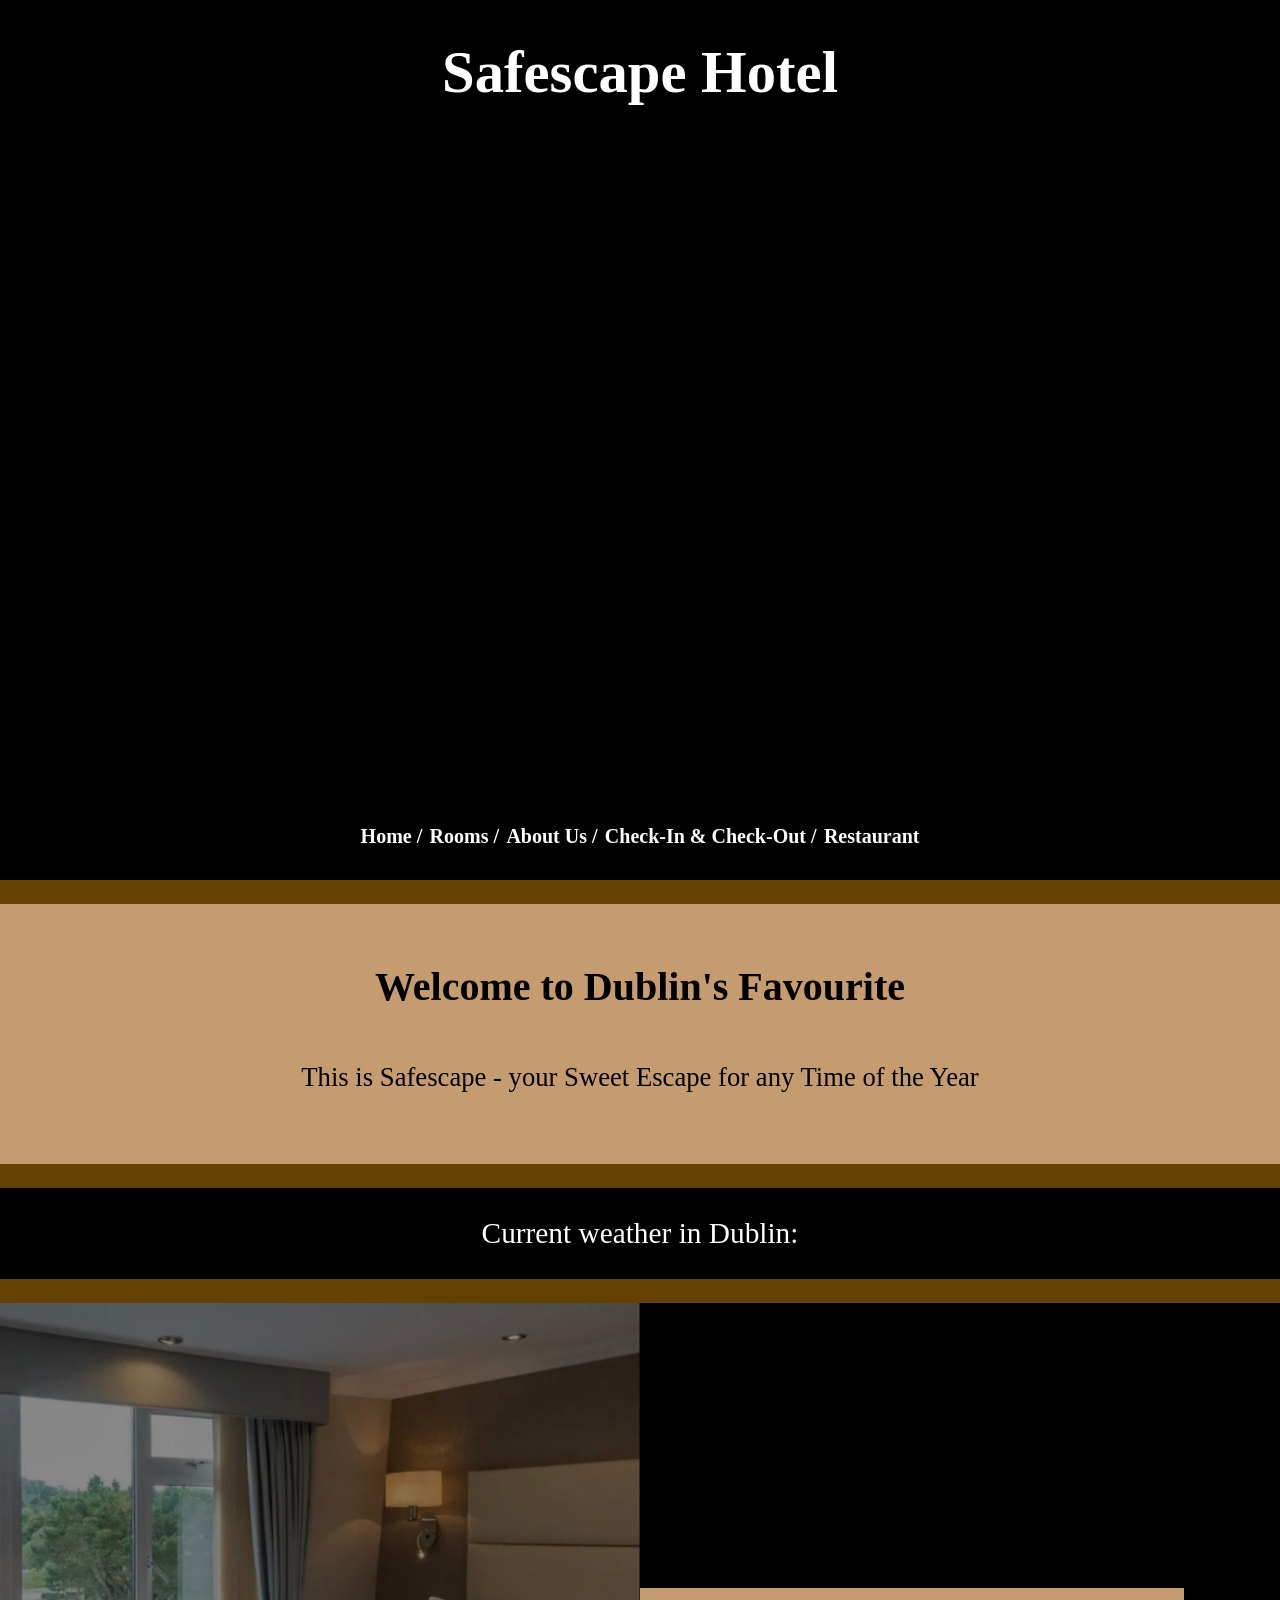
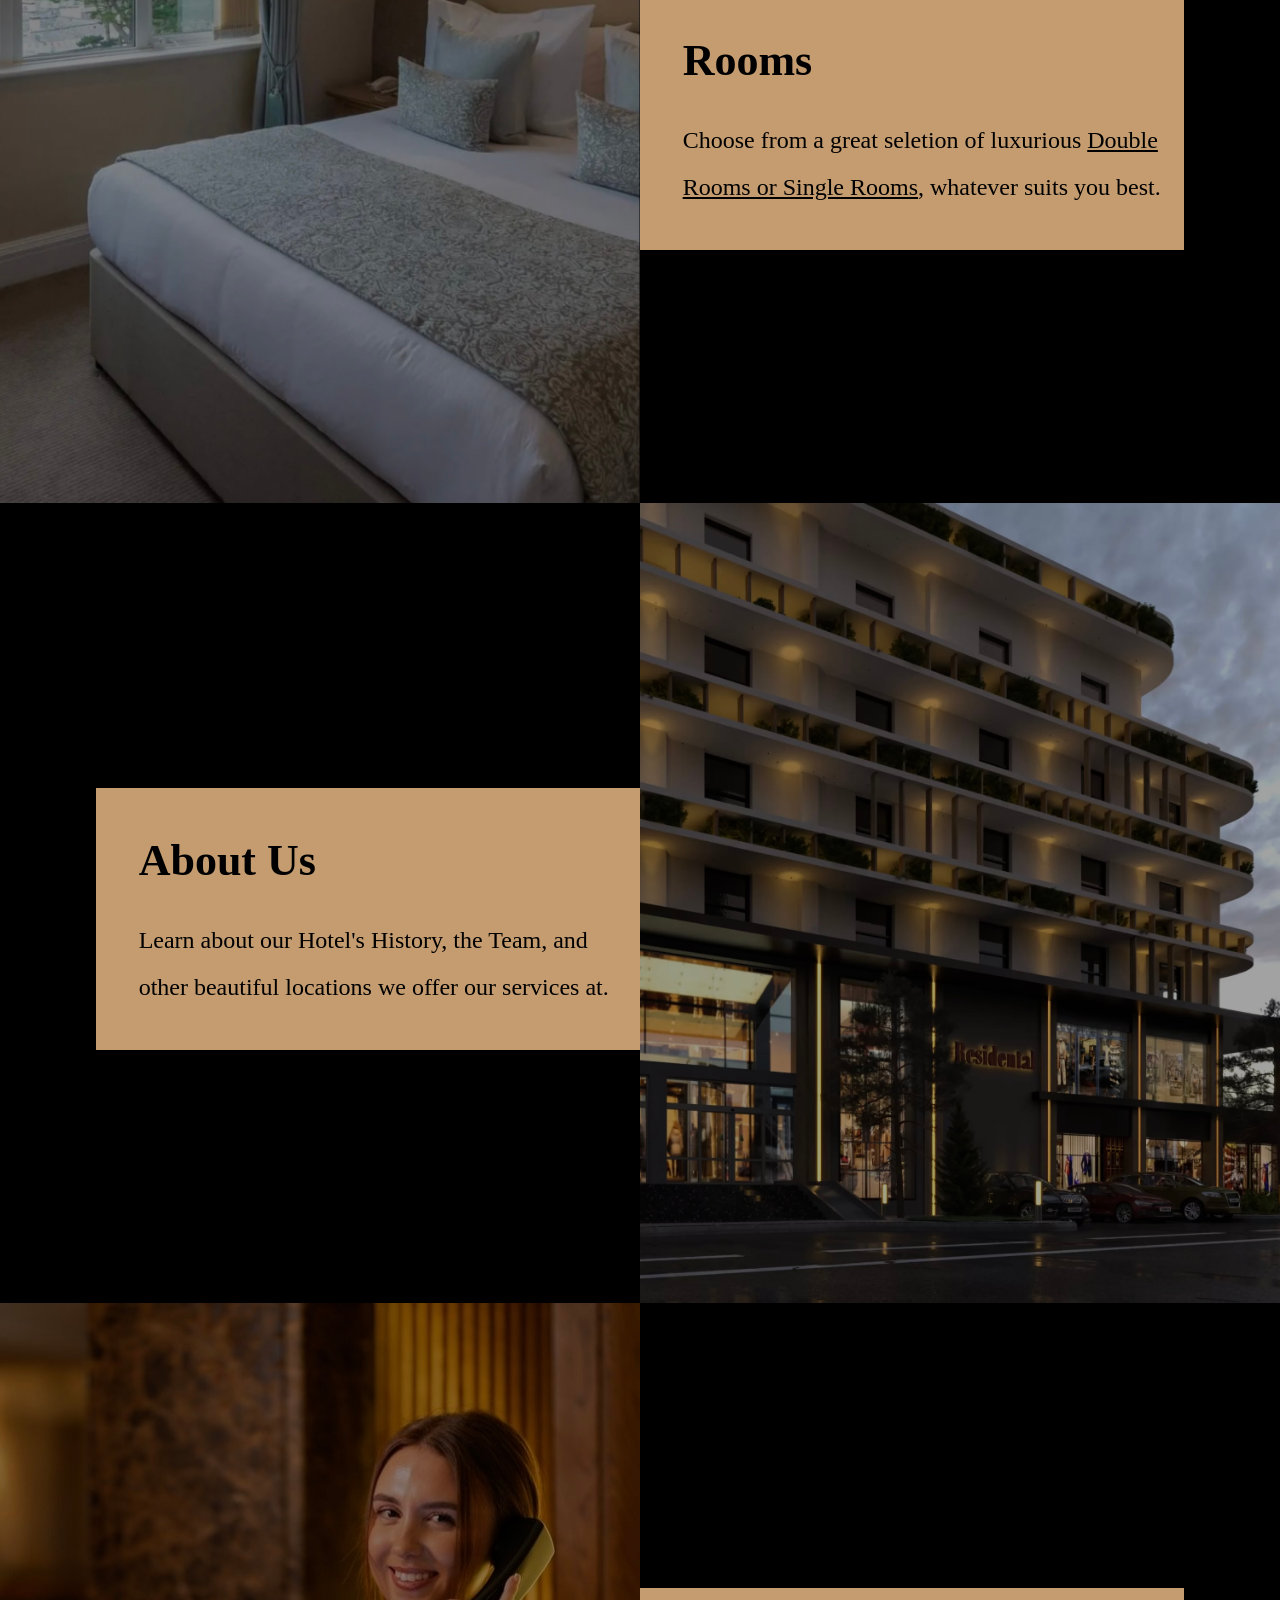
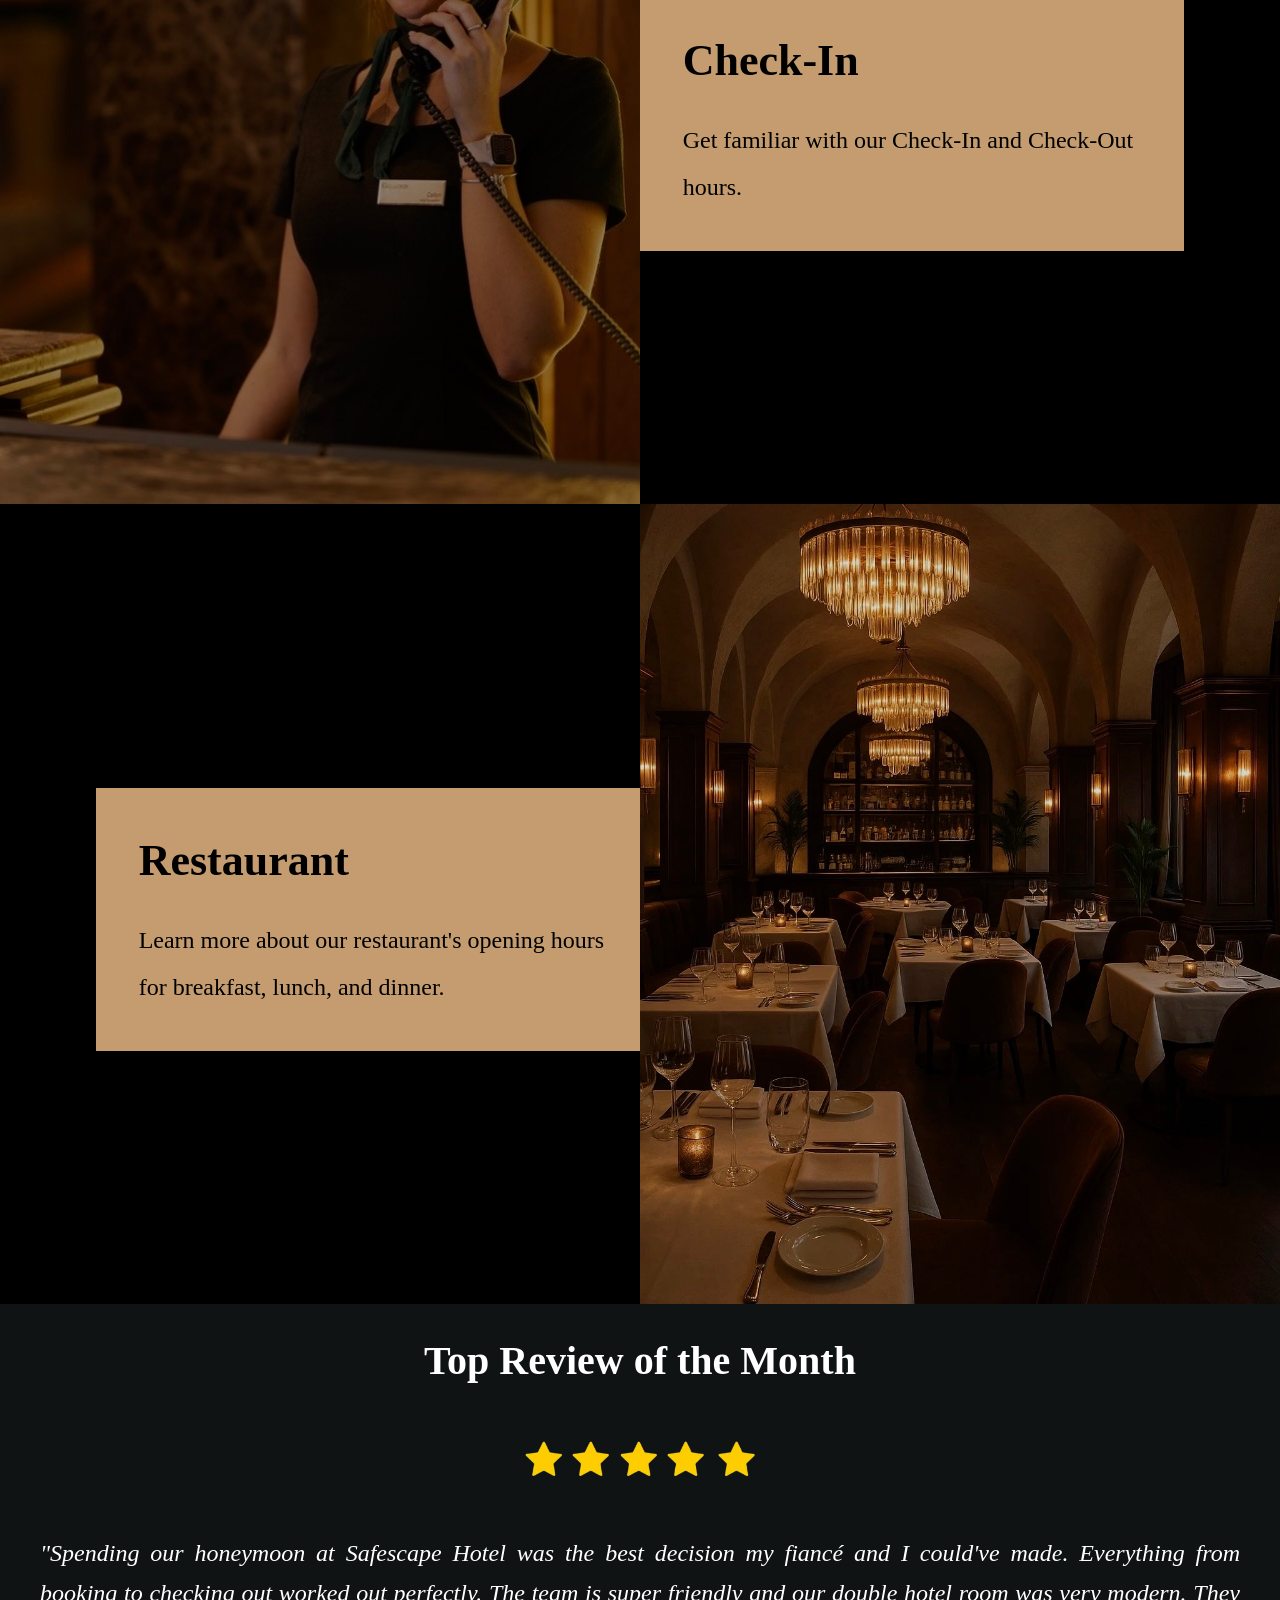
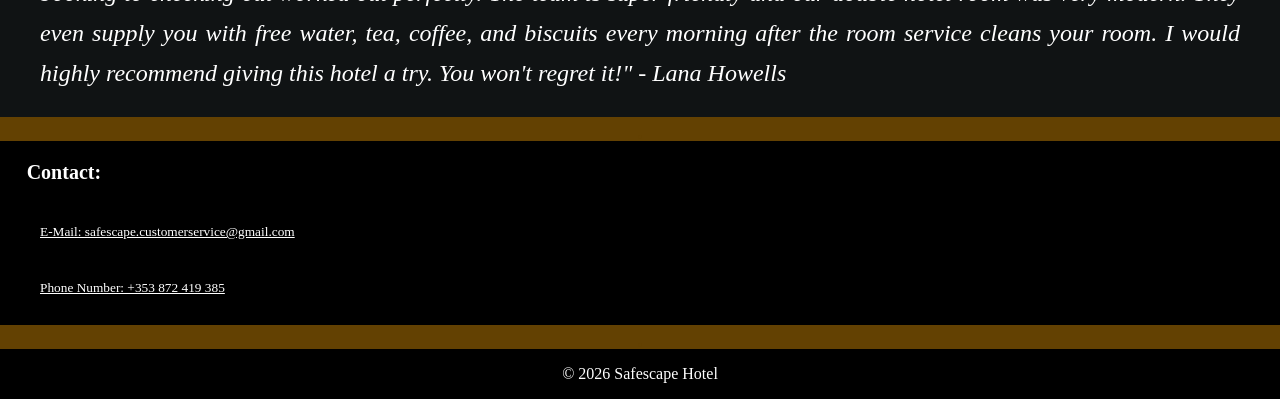
<file: index.html>
<!DOCTYPE html>
<html lang="en">
<head>
	
	<meta charset="UTF-8">
	<title>Safescape Hotel</title>
	<meta name="description" content="Modern Hotel in Dublin City Centre offering single and double rooms with panoramic view, located next to Saint Stephen's Green Park and its Shopping Centre">
	<meta name="keywords" content="Hotel, Dublin City Centre, single, double, panoramic view, Saint Stephen's Green Park, Shopping Centre">
	<meta name="author" content="Safescape Team">
	<link rel="canonical" href="https://jussov.github.io/safescape-hotel/index.html">
	<link rel="stylesheet" href="CSS/SafescapeHotel.css">
	
</head>

<body>
	
	<header>
		<h1>Safescape Hotel</h1>
	</header>
	
	<main>
		<video autoplay muted loop playsinline style="width: 100%;height: auto">
			<source src="Videos/lobby.mp4" type="video/mp4">
				Lobby
		</video>
		
	<nav>
		<a href="index.html">Home /</a>
		<a href="rooms.html">Rooms /</a>
		<a href="aboutUs.html">About Us /</a>
		<a href="checkIn.html">Check-In & Check-Out /</a>
		<a href="restaurant.html">Restaurant</a>
	</nav>
	
	</main>
	
	<section class="gap">
		<p>.</p>
	</section>
	
	<section class="welcome-text">
		<h2>Welcome to Dublin's Favourite</h2>
		<p>This is Safescape - your Sweet Escape for any Time of the Year</p>
	</section>
	
	<section class="gap">
		<p>.</p>
	</section>

	<p id="weather-container">Current weather in Dublin:</p>
	
	<section class="gap">
		<p>.</p>
	</section>
	
	<section class="rooms">
		<div class="image-container">
			<img src="Images/homescreenRooms.jpeg" alt="Rooms">
		</div>
	
		<div class="text-box-container">
			<div class="text-container">
				<h2><a href="rooms.html">Rooms</a></h2>
				<p> Choose from a great seletion of luxurious <a href="rooms.html">Double Rooms or Single Rooms</a>, whatever suits you best.</p>
			</div>
		</div>
	</section>
	
	<section class="about-us">
		<div class="image-container2">
			<img src="Images/hotelExterior.jpeg" alt="Hotel Exterior">
		</div>
		
		<div class="text-box-container2">
			<div class="text-container2">
				<h2><a href="aboutUs.html">About Us</a></h2>
				<p>Learn about our Hotel's History, the Team, and other beautiful locations we offer our services at.</p>
			</div>
		</div>
	</section>
	
	<section class="check-in">
		<div class="image-container3">
			<img src="Images/customerService.jpeg" alt="Customer Service">
		</div>
		
		<div class="text-box-container3">
			<div class="text-container3">
				<h2><a href="checkIn.html">Check-In</a></h2>
				<p>Get familiar with our Check-In and Check-Out hours.</p> 
			</div>
		</div>
	</section>
	
	<section class="restaurant">
		<div class="text-box-container4">
			<div class="text-container4">
				<h2><a href="restaurant.html">Restaurant</a></h2>
				<p>Learn more about our restaurant's opening hours for breakfast, lunch, and dinner.</p>
			</div>
		</div>
		
		<div class="image-container4">
			<img src="Images/restaurant.jpeg" alt="Restaurant">
		</div>
	</section>
	
	<section class="review">
		<div class="text-box-container5">
			<h2>Top Review of the Month</h2>
			<img src="Images/stars.png" alt="5/5 Review Stars">
			<blockquote>
				"Spending our honeymoon at Safescape Hotel was the best decision my fiancé and I could've made. Everything from booking to checking out worked out perfectly. The team is super friendly and our double hotel room was very modern. They even supply you with free water, tea, coffee, and biscuits every morning after the room service cleans your room. I would highly recommend giving this hotel a try. You won't regret it!" - Lana Howells
			</blockquote>
		</div>
	</section>
	
	<section class="gap">
		<p>.</p>
	</section>
	
	<section class="contact">
		<div class="text-box-container6">
			<h3>Contact:</h3>
				<ul class="contact-list">
					<li><a href="mailto:safescape.customerservice@gmail.com">E-Mail: safescape.customerservice@gmail.com</a></li>
					<li><a href="tel:+353872419385">Phone Number: +353 872 419 385</a></li>
				</ul>
		</div>
	</section>	
	
	<section class="gap">
		<p>.</p>
	</section>
			
	<footer>
		<p>&copy; 2026 Safescape Hotel</p>
	</footer>
	
	<script src="JavaScript/script.js">
	</script>

</body>
</html>
</file>
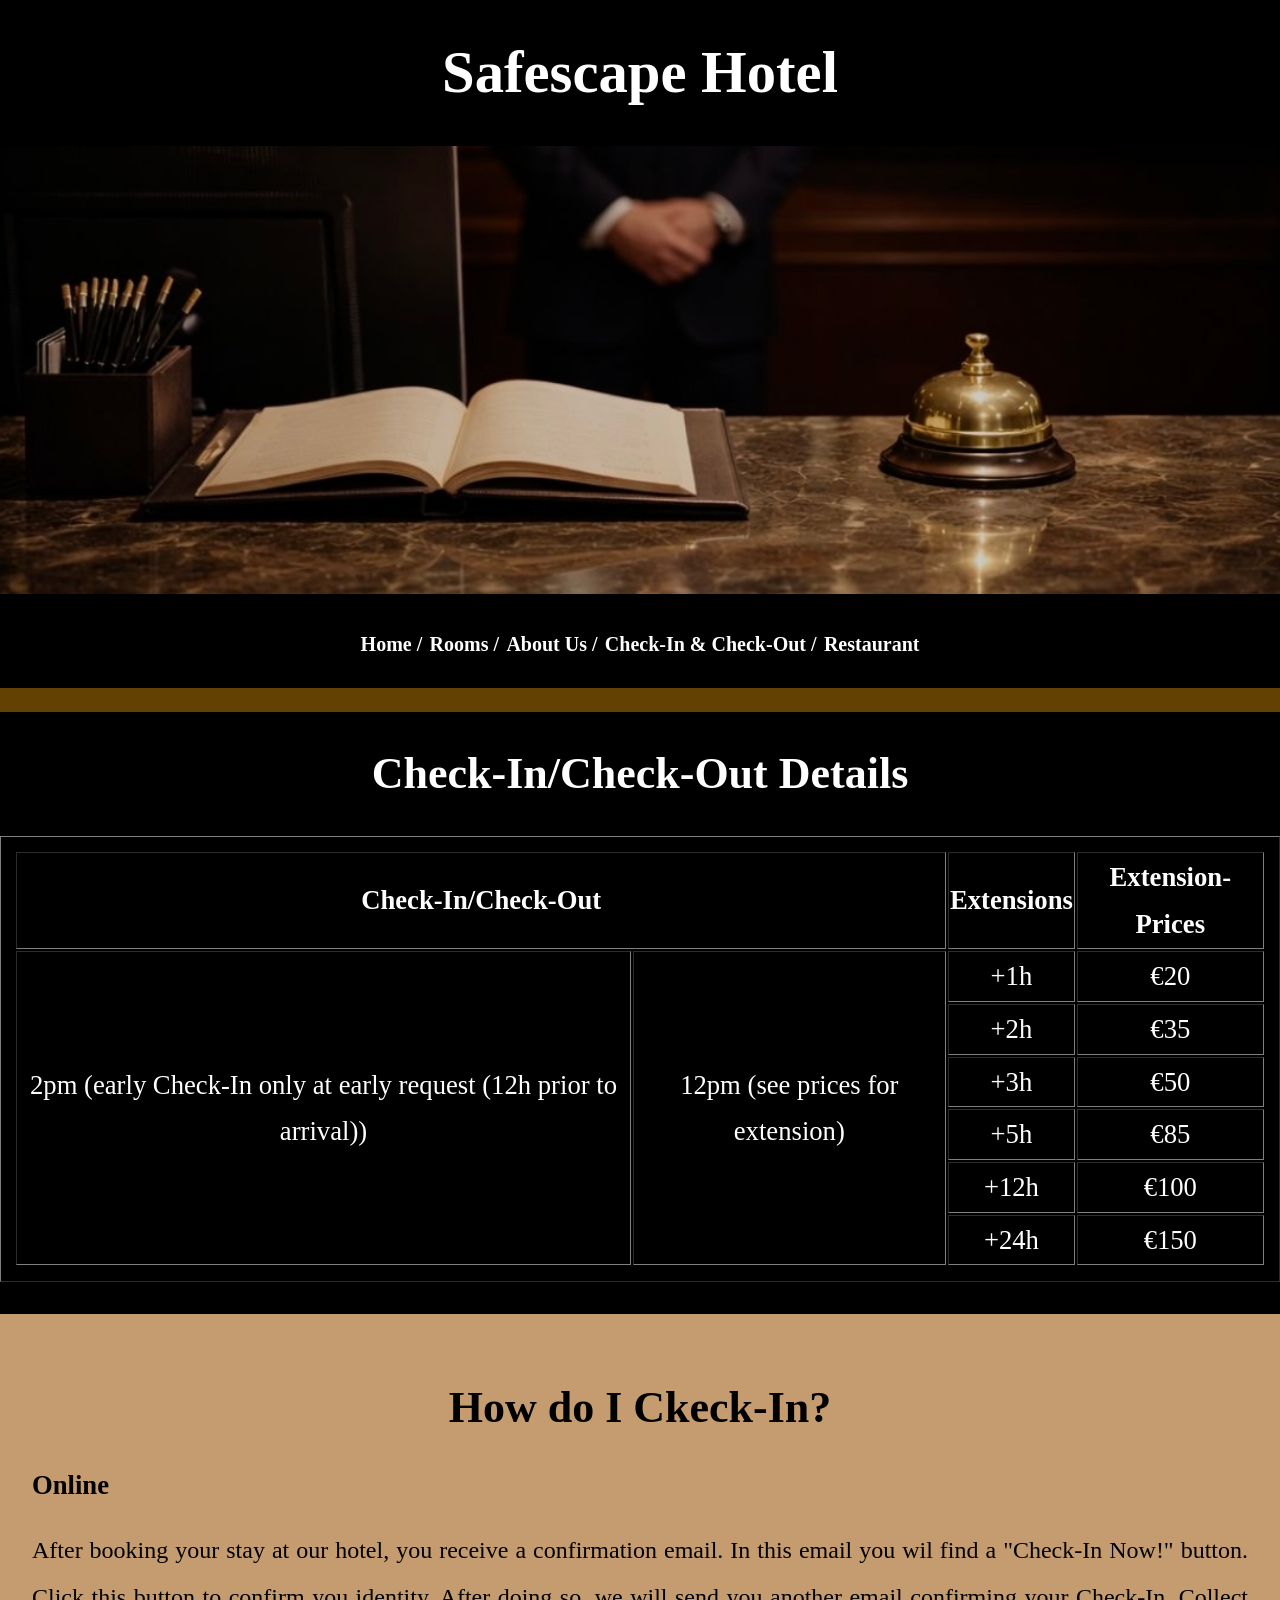
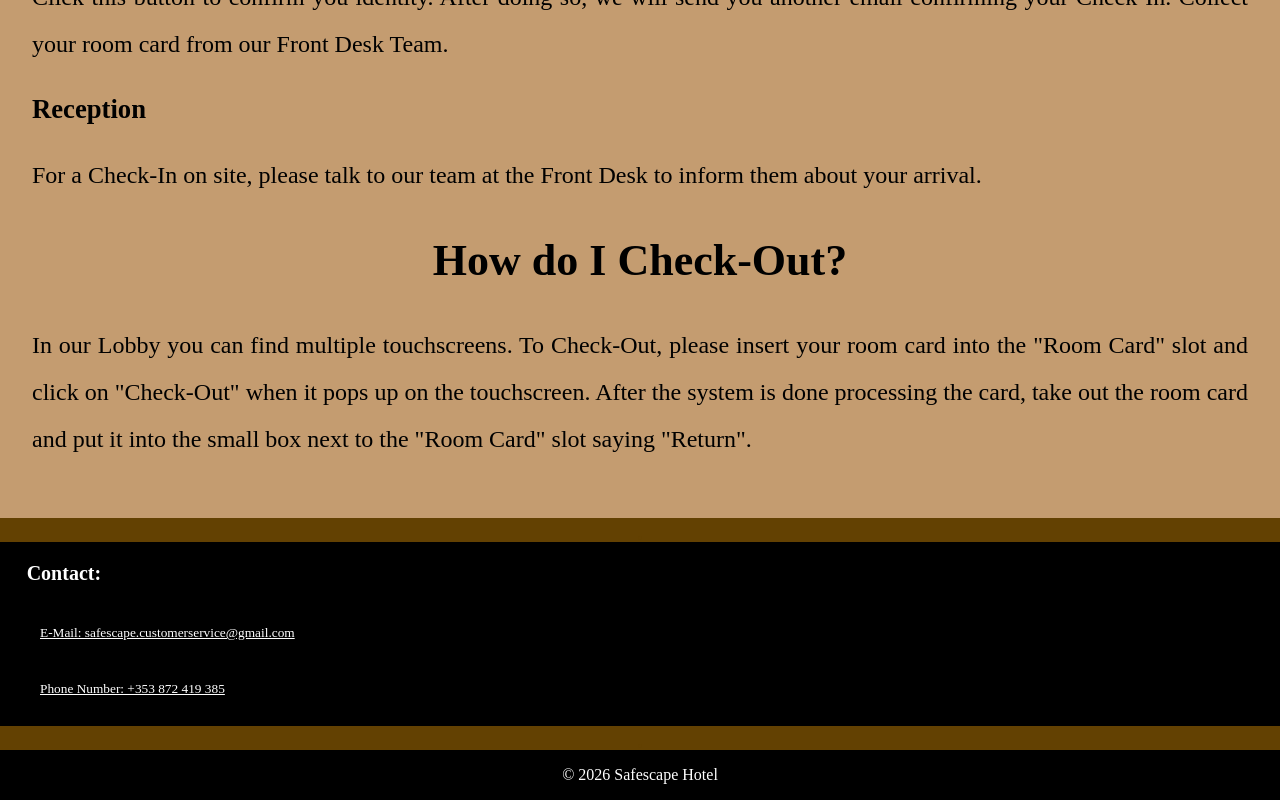
<file: checkIn.html>
<!DOCTYPE html>
<html lang="en">
<head>
	
	<meta charset="UTF-8">
	<title>Safescape Hotel</title>
	<meta name="description" content="Learn about Safescape's Check-In and Check-Out hours. Save time by checking in online beforehand or visit our reception upon arrival. Find all extension options here as well. ">
	<meta name="keywords" content="Check-In, Check-Out, hours, online, reception, arrival, details">
	<meta name="author" content="Safescape Team">
	<link rel="canonical" href="https://jussov.github.io/safescape-hotel/checkIn.html">
	<link rel="stylesheet" href="CSS/SafescapeHotel.css">
	
</head>

<body>
	
	<header>
		<h1>Safescape Hotel</h1>
	</header>
	
	<main>
		
		<img src="Images/reception.jpeg" alt="Reception">
		
	<nav>
		<a href="index.html">Home /</a>
		<a href="rooms.html">Rooms /</a>
		<a href="aboutUs.html">About Us /</a>
		<a href="checkIn.html">Check-In & Check-Out /</a>
		<a href="restaurant.html">Restaurant</a>
	</nav>
	
	</main>
	
	<section class="gap">
		<p>.</p>
	</section>
	
	<section class="check-in-and-check-out">
		<div class="table-container">
	
			<h2>Check-In/Check-Out Details</h2>

			<table border="1">
				<thead>
					<tr>
						<th colspan="2">Check-In/Check-Out</th>
						<th>Extensions</th>
						<th>Extension-Prices</th>
					</tr>
				</thead>
				<tbody>
					<tr>
						<td rowspan="6">2pm (early Check-In only at early request (12h prior to arrival))</td>
						<td rowspan="6">12pm (see prices for extension)</td>
						<td>+1h</td>
						<td>€20</td>
					</tr>
					<tr>
						<td>+2h</td>
						<td>€35</td>
					</tr>
					<tr>
						<td>+3h</td>
						<td>€50</td>
					</tr>
					<tr>
						<td>+5h</td>
						<td>€85</td>
					</tr>
					<tr>
						<td>+12h</td>
						<td>€100</td>
					</tr>
					<tr>
						<td>+24h</td>
						<td>€150</td>
					</tr>
				</tbody>
			</table>
			
		</div>
	</section>
	
	<section class="check-in-options">
		<div clss="text-box-container12">
			<div class="text-container6">
				<h2>How do I Ckeck-In?</h2>
					<h3>Online</h3>
					<p>After booking your stay at our hotel, you receive a confirmation email. In this email you wil find a "Check-In Now!" button. Click this button to confirm you identity. After doing so, we will send you another email confirming your Check-In. Collect your room card from our Front Desk Team.</p>
					<h3>Reception</h3>
					<p>For a Check-In on site, please talk to our team at the Front Desk to inform them about your arrival.</p>
				<h2>How do I Check-Out?</h2>
					<p>In our Lobby you can find multiple touchscreens. To Check-Out, please insert your room card into the "Room Card" slot and click on "Check-Out" when it pops up on the touchscreen. After the system is done processing the card, take out the room card and put it into the small box next to the "Room Card" slot saying "Return".</p>
			</div>
		</div>
	</section>
			
	<section class="gap">
		<p>.</p>
	</section>
	
	<section class="contact">
		<div class="text-box-container6">
			<h3>Contact:</h3>
				<ul class="contact-list">
					<li><a href="mailto:safescape.customerservice@gmail.com">E-Mail: safescape.customerservice@gmail.com</a></li>
					<li><a href="tel:+353872419385">Phone Number: +353 872 419 385</a></li>
				</ul>
		</div>
	</section>	
	
	<section class="gap">
		<p>.</p>
	</section>

	<footer>
		<p>&copy; 2026 Safescape Hotel</p>
	</footer>

	<script src="JavaScript/script.js">
	</script>

</body>
</html>
</file>
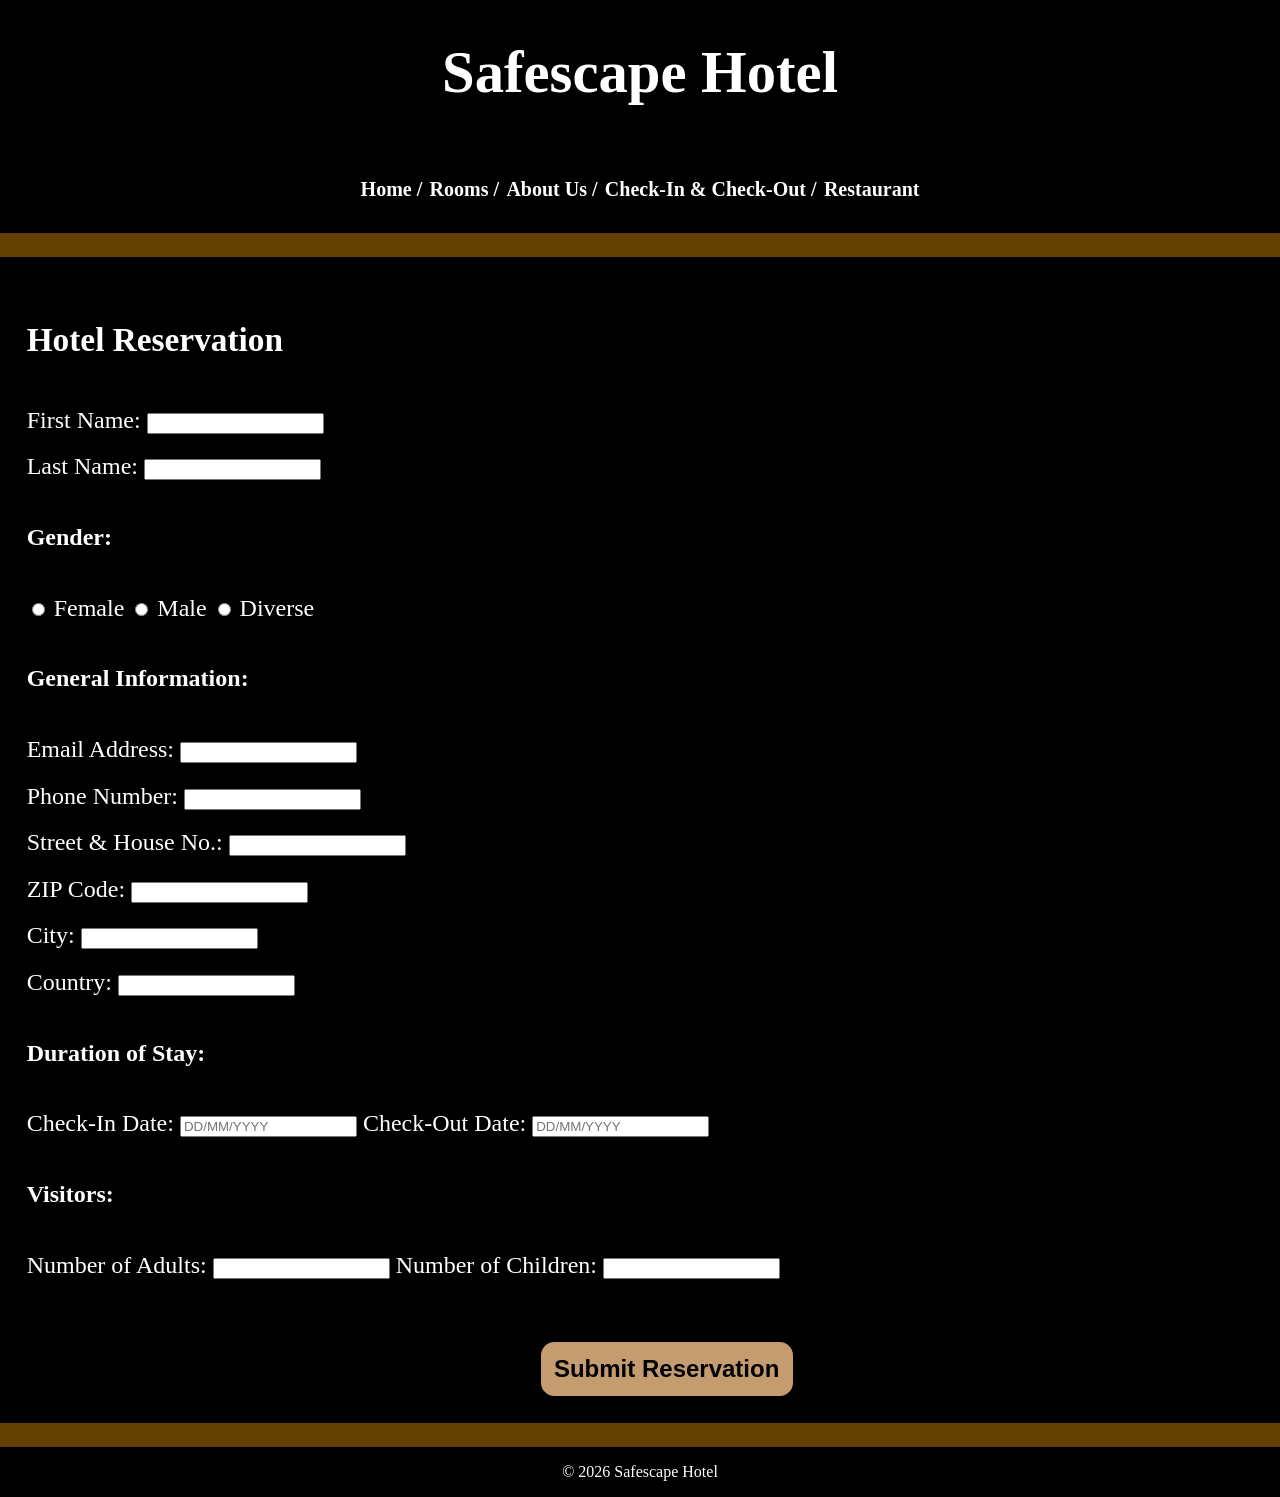
<file: form.html>
<!DOCTYPE html>
<html lang="en">
<head>
	
	<meta charset="UTF-8">
	<title>Safescape Hotel</title>
	<meta name="description" content="Discover Safescape's famous restaurant opening hours. Taste Safescape's finest and Ireland's traditional dishes prepared by our professional Chefs.">
	<meta name="keywords" content="famous, restaurant, opening hours, Ireland's traditional, professional Chefs">
	<meta name="author" content="Safescape Team">
	<link rel="canonical" href="https://jussov.github.io/safescape-hotel/form.html">
	<link rel="stylesheet" href="CSS/SafescapeHotel.css">
	
</head>

<body>
	
	<header>
		<h1>Safescape Hotel</h1>
	</header>
	
	<main>
		
		<nav>
			<a href="index.html">Home /</a>
			<a href="rooms.html">Rooms /</a>
			<a href="aboutUs.html">About Us /</a>
			<a href="checkIn.html">Check-In & Check-Out /</a>
			<a href="restaurant.html">Restaurant</a>
		</nav>
	
	</main>
	
	<section class="gap">
		<p>.</p>
	</section>
	
	<section class="booking">
		<div class="text-container9">
			
			<h3>Hotel Reservation</h3>
			<form name="hotel-form" id="booking-form">
				
				<label for="first-name">First Name:</label>
				<input type="text" id="first-name" name="firstname" required>
				<br>
				<label for="last-name">Last Name:</label>
				<input type="text" id="last-name" name="lastname" required>
				
				<p>Gender:</p>
				<input type="radio" id="female" name="gender" value="female">
				<label for="female">Female</label>
				
				<input type="radio" id="male" name="gender" value="male">
				<label for="male">Male</label>
				
				<input type="radio" id="diverse" name="gender" value="diverse">
				<label for="diverse">Diverse</label>
				
				<p>General Information:</p>
				<label for="email">Email Address:</label>
				<input type="text" id="email" name="email">
				<br>
				<label for="phone-number">Phone Number:</label>
				<input type="text" id="phone-number" name="phone-number">
				<br>
				<label for="street">Street & House No.:</label>
				<input type="text" id="street" name="street">
				<br>
				<label for="zip-code">ZIP Code:</label>
				<input type="text" id="zip-code" name="zip-code">
				<br>
				<label for="city">City:</label>
				<input type="text" id="city" name="city">
				<br>
				<label for="country">Country:</label>
				<input type="text" id="country" name="country">
				
				<p>Duration of Stay:</p>
				<label for="check-in">Check-In Date:</label>
				<input type="text" id="check-in" name="check-in" placeholder="DD/MM/YYYY">
				
				<label for="check-out">Check-Out Date:</label>
				<input type="text" id="check-out" name="check-out" placeholder="DD/MM/YYYY">
				
				<p>Visitors:</p>
				<label for="adults">Number of Adults:</label>
				<input type="text" id="adults" name="adults">
				
				<label for="children">Number of Children:</label>
				<input type="text" id="children" name="children">
			
			</form>
			
		</div>
		<div class="button-container2">
			<input type="button" value="Submit Reservation" onclick="processBooking()">
		</div>
	</section>
	
	<section class="gap">
		<p>.</p>
	</section>
			
	<footer>
		<p>&copy; 2026 Safescape Hotel</p>
	</footer>
	
	<script src="JavaScript/script.js">
	</script>

</body>
</html>
</file>
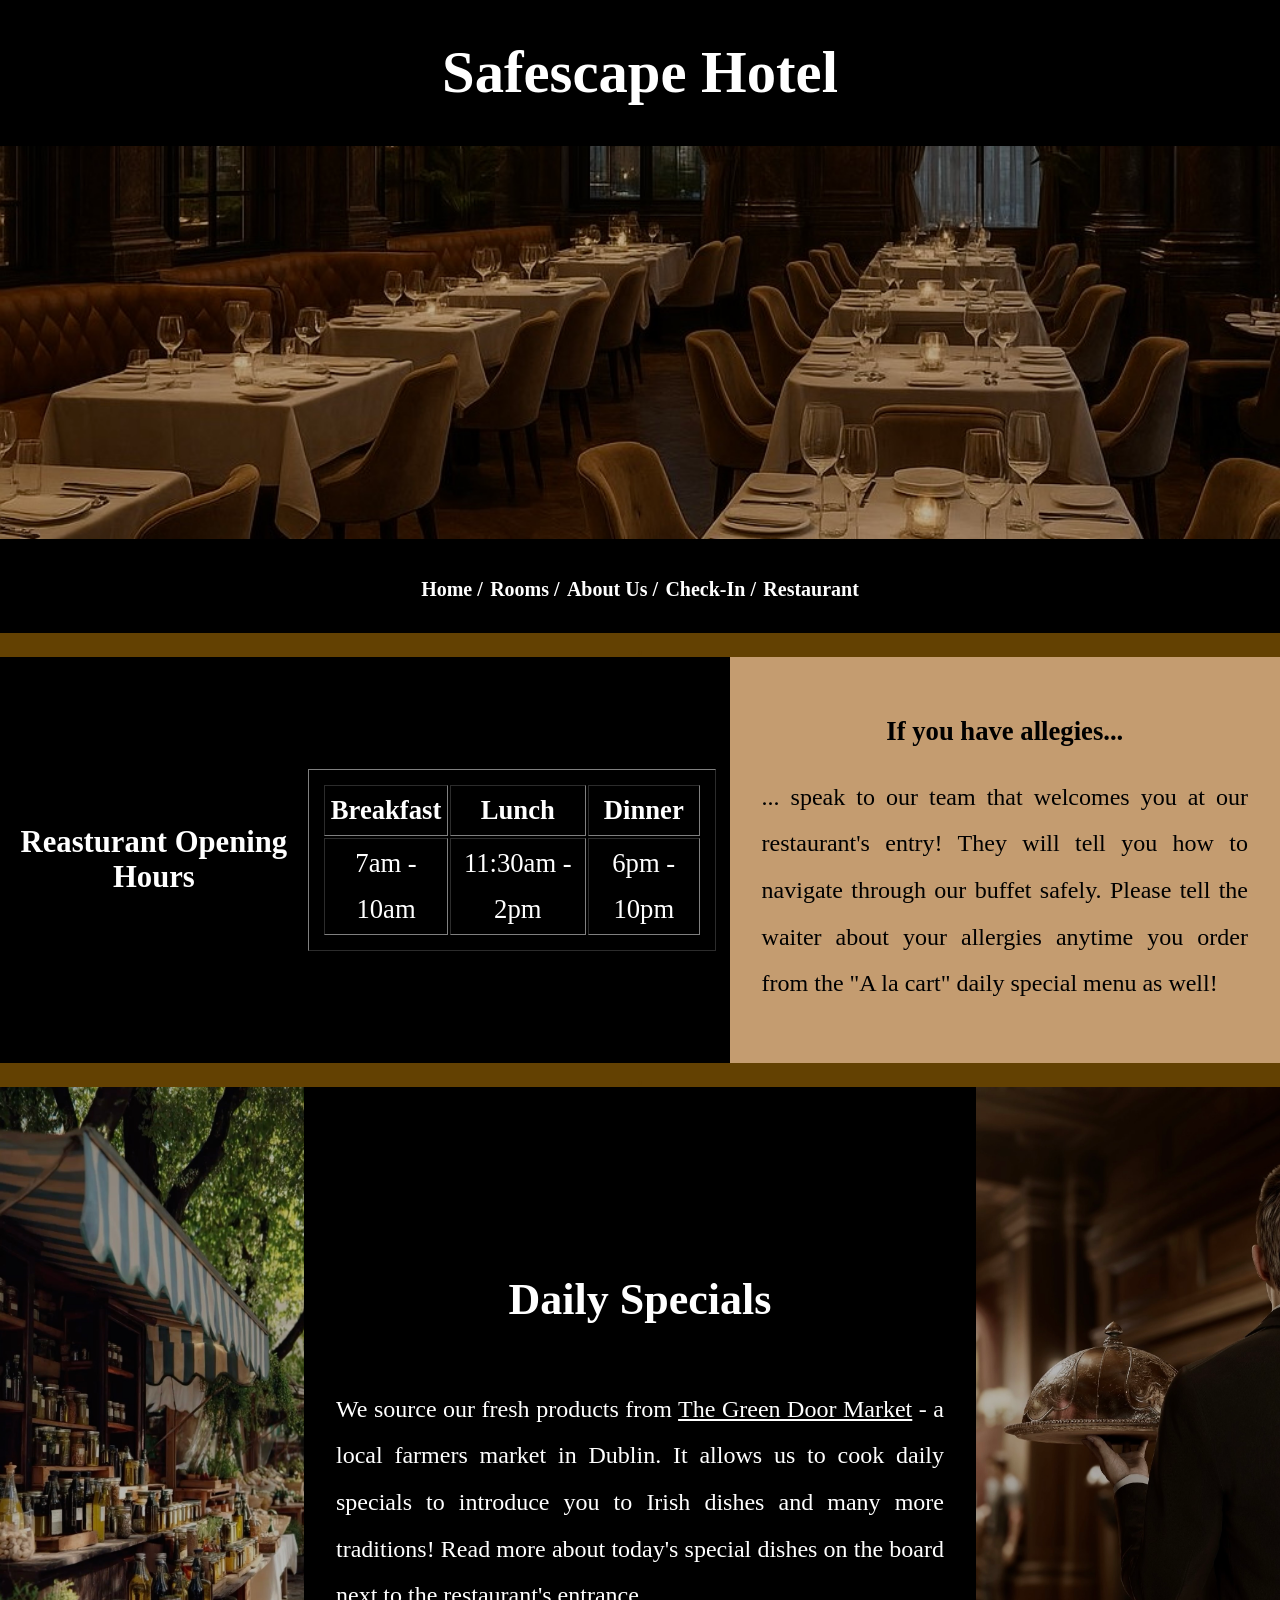
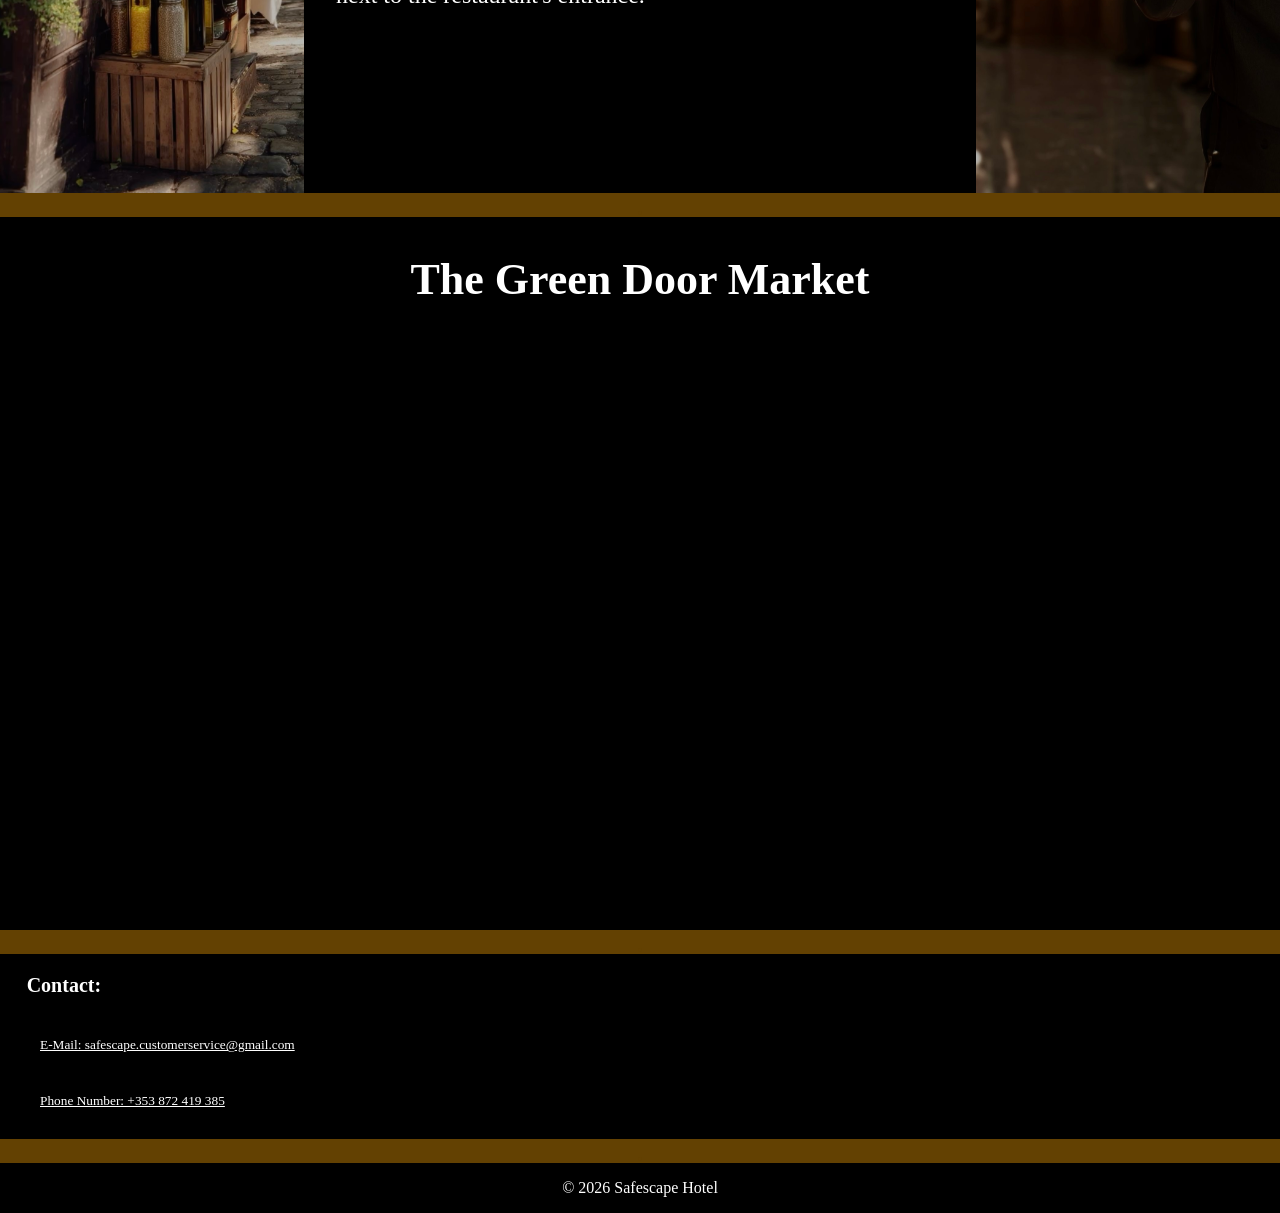
<file: restaurant.html>
<!DOCTYPE html>
<html lang="en">
<head>
	
	<meta charset="UTF-8">
	<meta name="viewport" content="width=device-width, initial-scale=1">
	<title>Safescape Hotel</title>
	<meta name="description" content="Book your stay at Safescape Hotel. Enter your details to reserve a room today.">
	<meta name="keywords" content="hotel booking, reservation, today, Safescape Hotel, Ireland">
	<meta name="author" content="Safescape Team">
	<link rel="canonical" href="https://jussov.github.io/safescape-hotel/restaurant.html">
	<link rel="stylesheet" href="CSS/SafescapeHotel.css">
	
</head>

<body>
	
	<header>
		<h1>Safescape Hotel</h1>
	</header>
	
	<main>
		
		<img src="Images/restaurant2.jpeg" alt="Restaurant">
		
	<nav>
		<a href="index.html">Home /</a>
		<a href="rooms.html">Rooms /</a>
		<a href="aboutUs.html">About Us /</a>
		<a href="checkIn.html">Check-In /</a>
		<a href="restaurant.html">Restaurant</a>
	</nav>
	
	</main>
	
	<section class="gap">
		<p>.</p>
	</section>
	
	<section class="opening-hours">
		
		<div class="table-container2">
			
			<h2>Reasturant Opening Hours</h2>
			
			<table border="1">
			
				<thead>
					<tr colspan="1">
						<th>Breakfast</th>
						<th>Lunch</th>
						<th>Dinner</th>
					</tr>
				</thead>
				<tbody>
					<tr rowspan="1">
						<td>7am - 10am</td>
						<td>11:30am - 2pm</td>
						<td>6pm - 10pm</td>
					</tr>
				</tbody>
				
			</table>
			
		</div>
		<div class="text-container7">
			<h3>If you have allegies...</h3>
				<p>... speak to our team that welcomes you at our restaurant's entry! They will tell you how to navigate through our buffet safely. Please tell the waiter about your allergies anytime you order from the "A la cart" daily special menu as well!</p>
		</div>
	</section>
		
	<section class="gap">
		<p>.</p>
	</section>
	
	<section class="products">
		<div class="image-container10">
			<img src="Images/market.jpeg" alt="Market">
		</div>
		<div class="text-container8">
			<h2>Daily Specials</h2>
			<p>We source our fresh products from <a href="https://www.thegreendoor.ie">The Green Door Market</a> - a local farmers market in Dublin. It allows us to cook daily specials to introduce you to Irish dishes and many more traditions! Read more about today's special dishes on the board next to the restaurant's entrance.</p>
		</div>
		<div class="image-container11">
			<img src="Images/waiter.jpeg" alt="Waiter">
		</div>
	</section>

	<section class="gap">
		<p>.</p>
	</section>
	
	<section class="video-container">
		<h2>The Green Door Market</h2>
		<iframe width="800" height="550" src="https://www.youtube.com/embed/was-2BITu7I" title="YouTube Video" frameborder= "none"></iframe>
	</section>
	
	<section class="gap">
		<p>.</p>
	</section>
	
	<section class="contact">
		<div class="text-box-container6">
			<h3>Contact:</h3>
				<ul class="contact-list">
					<li><a href="mailto:safescape.customerservice@gmail.com">E-Mail: safescape.customerservice@gmail.com</a></li>
					<li><a href="tel:+353872419385">Phone Number: +353 872 419 385</a></li>
				</ul>
		</div>
	</section>	
	
	<section class="gap">
		<p>.</p>
	</section>
			
	<footer>
		<p>&copy; 2026 Safescape Hotel</p>
	</footer>
	
	<script src="JavaScript/script.js">
	</script>

</body>
</html>
</file>
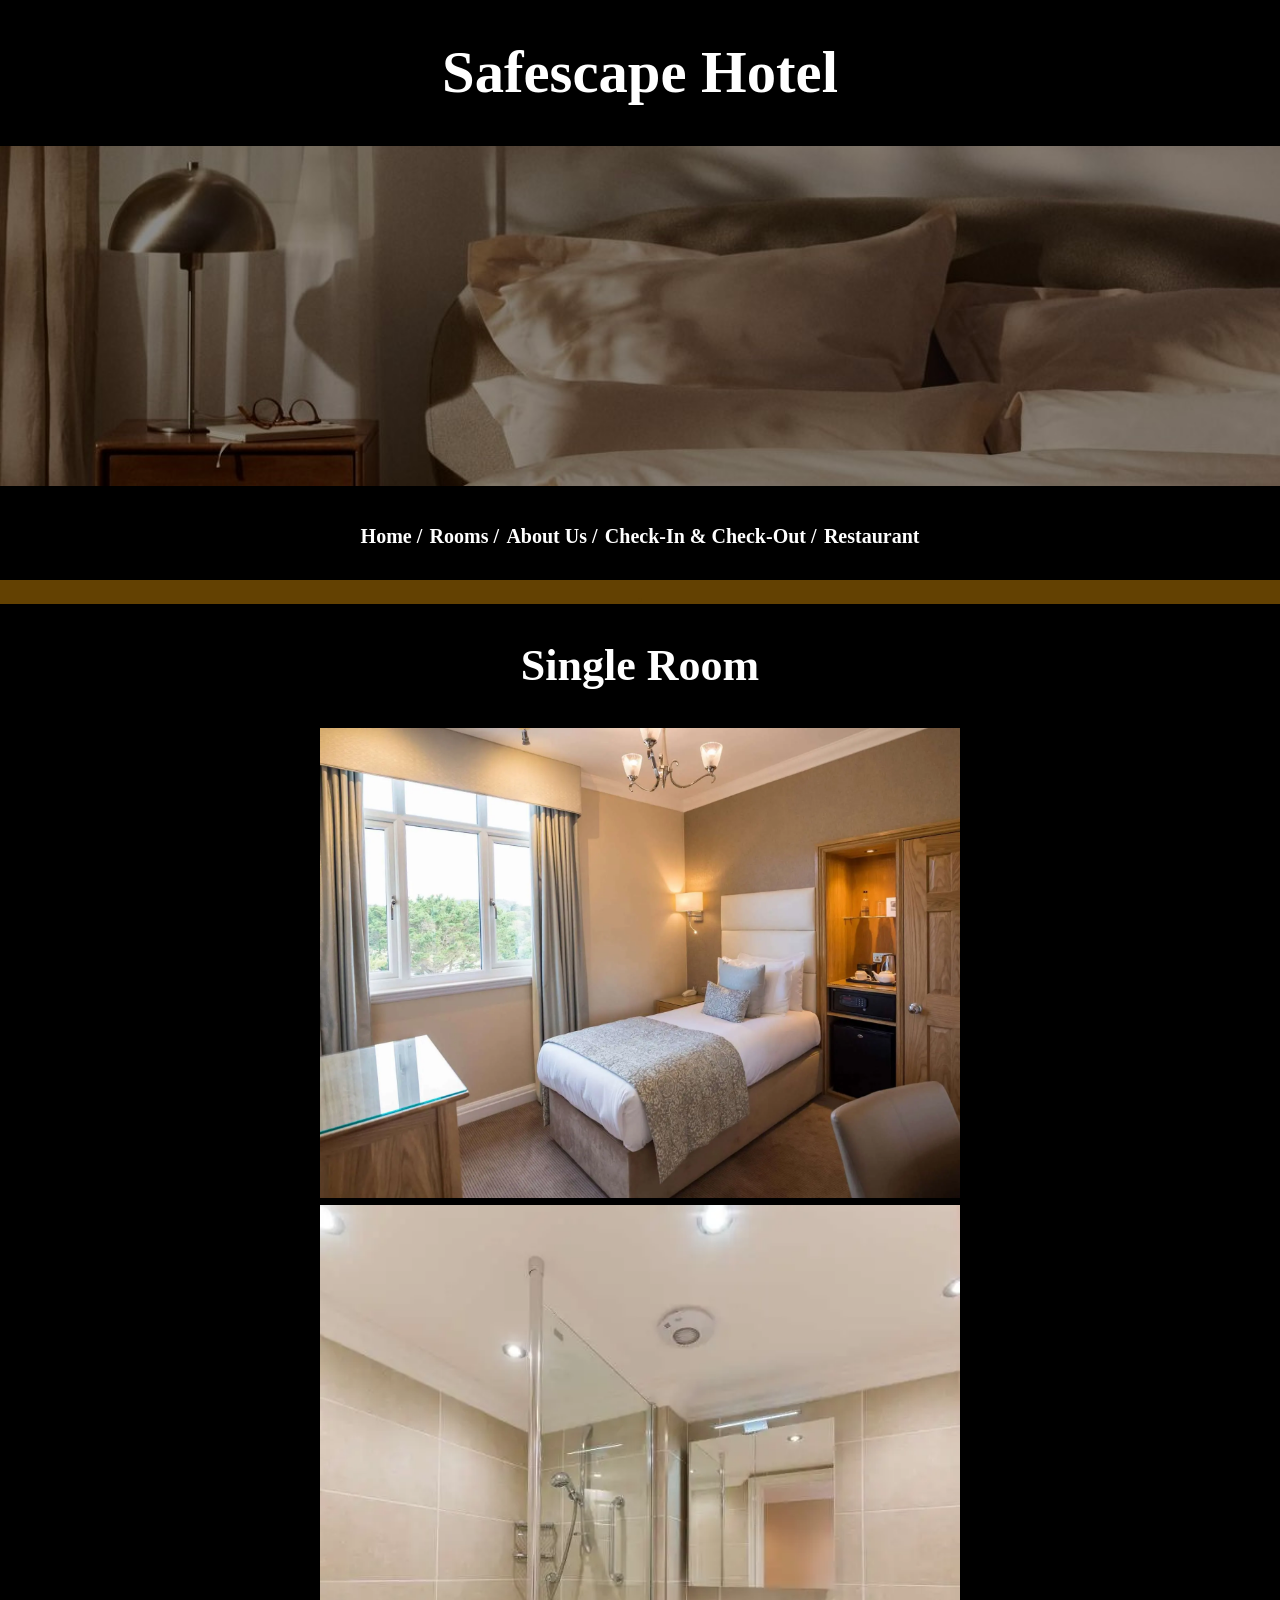
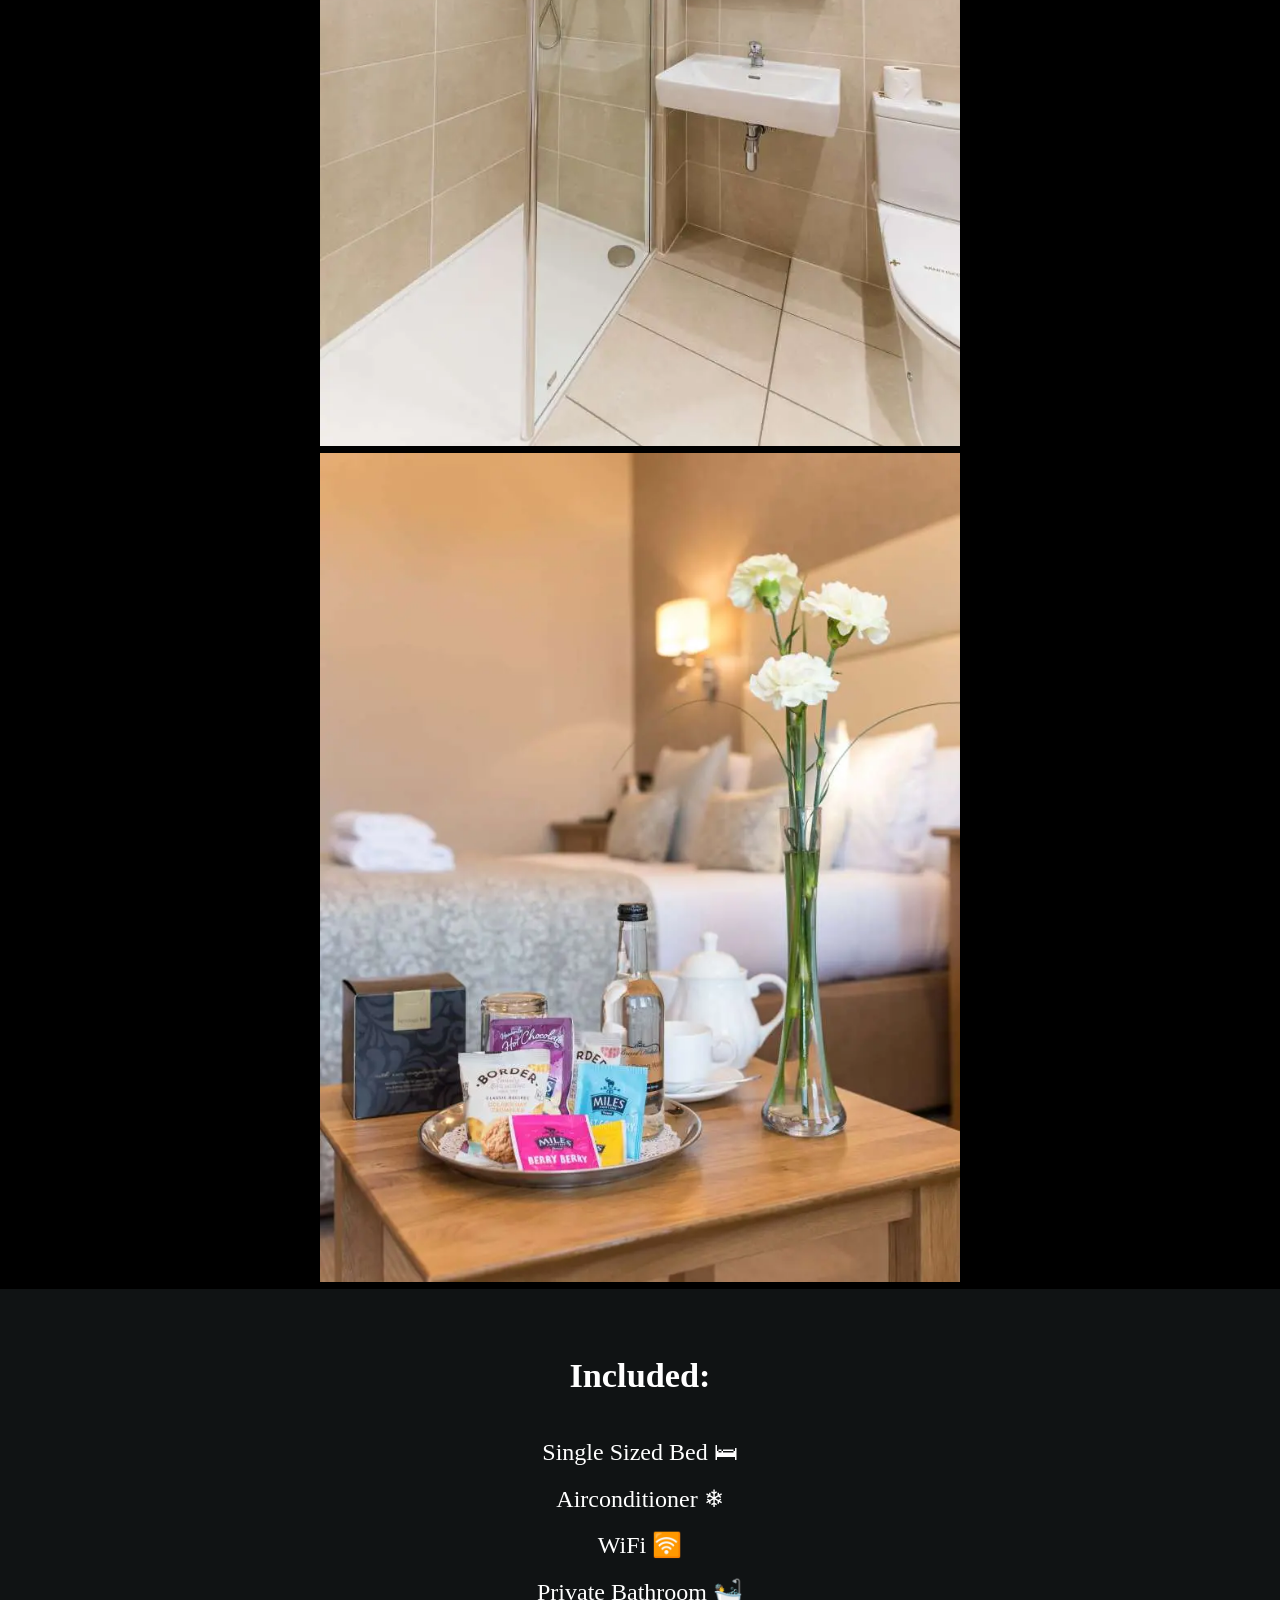
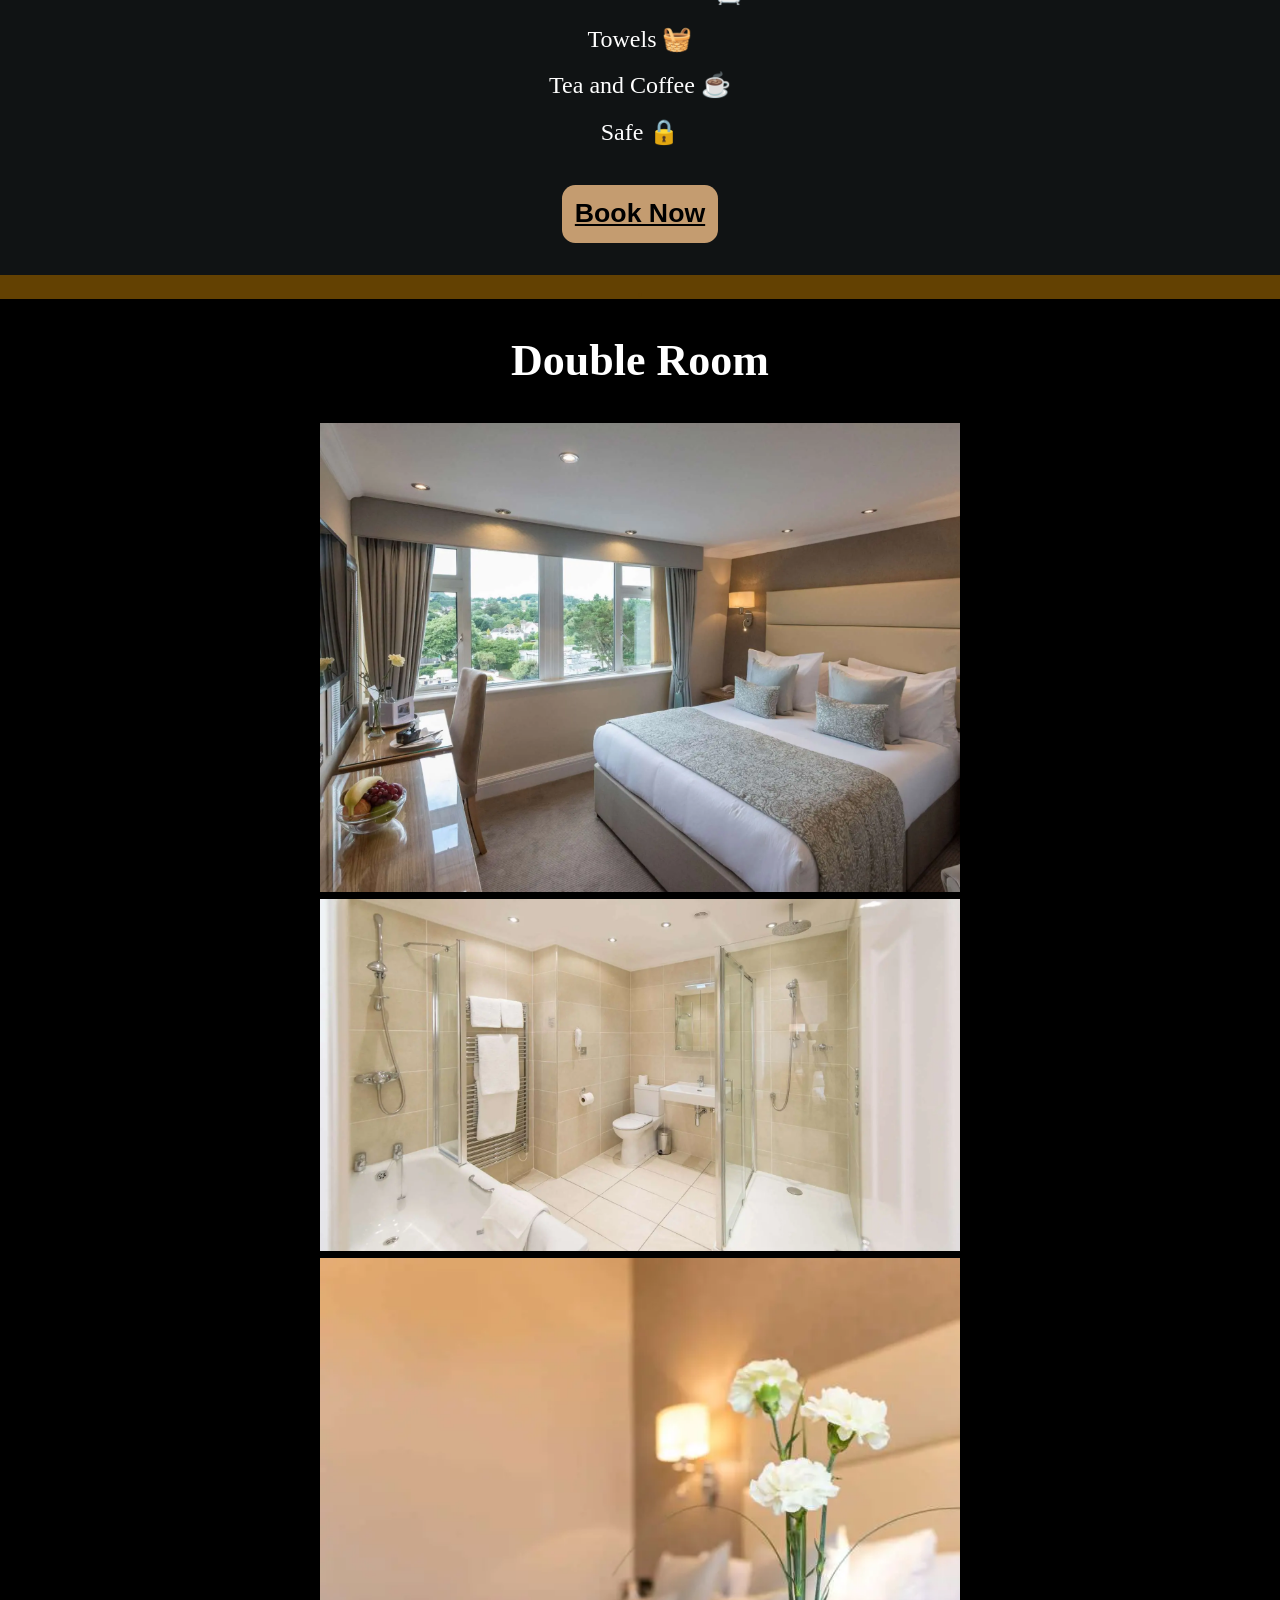
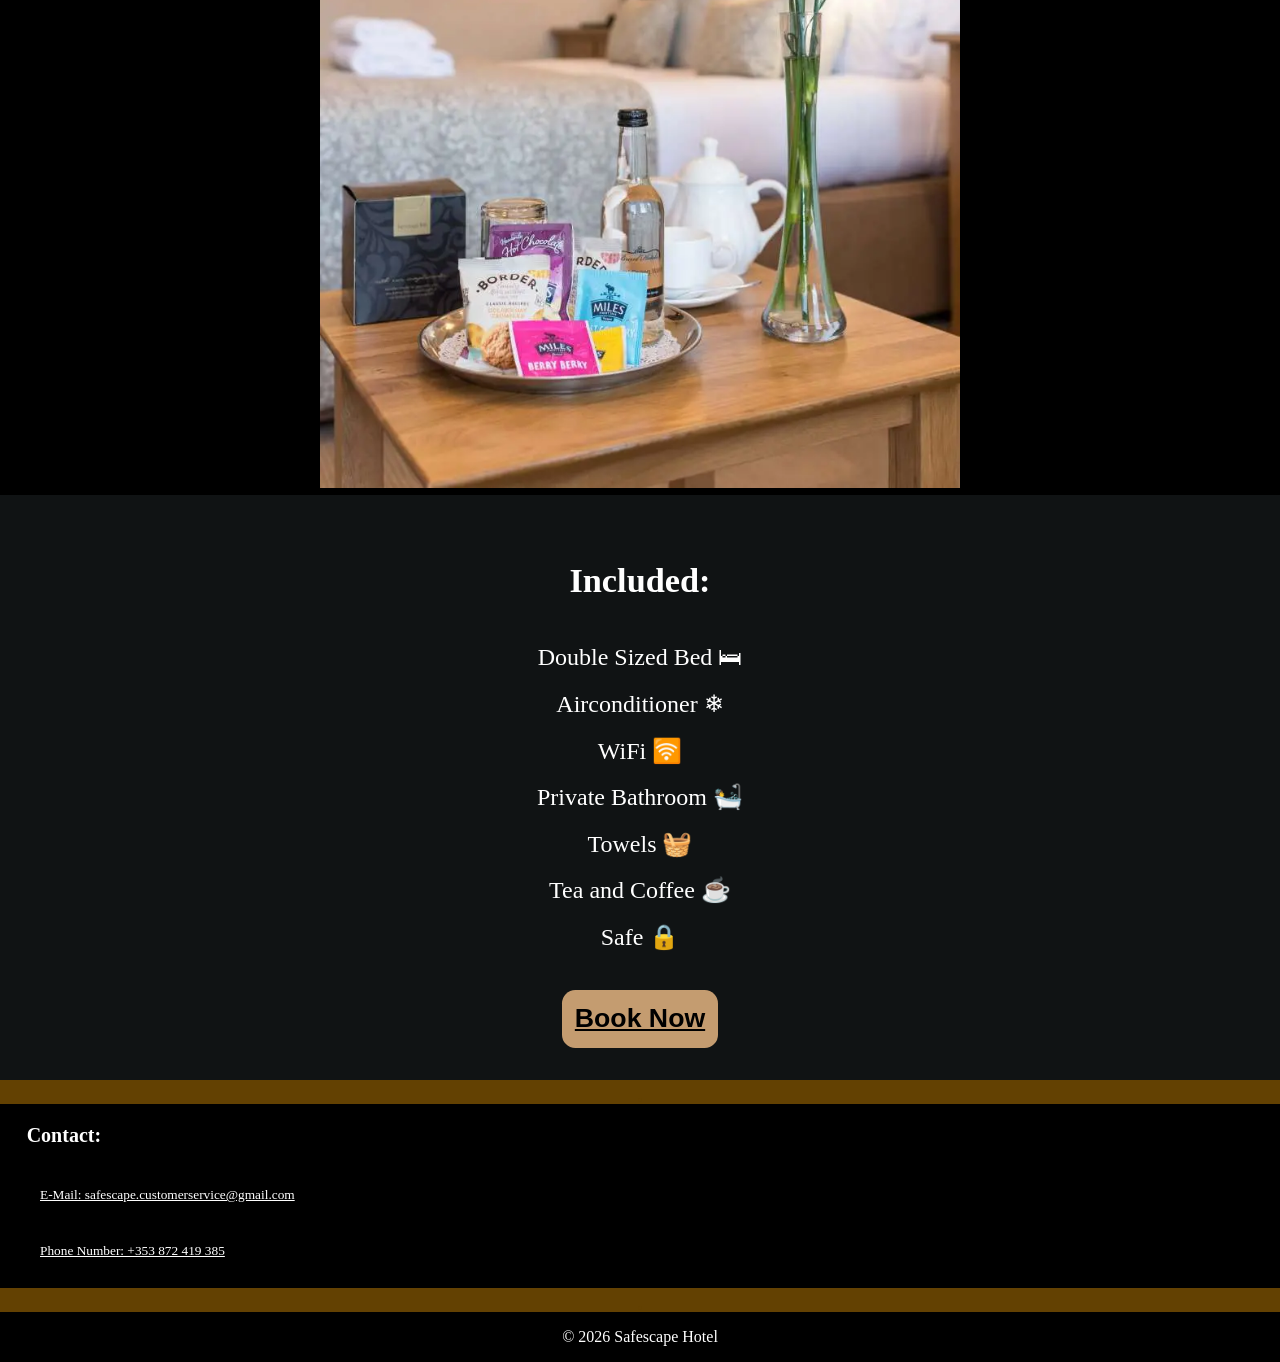
<file: rooms.html>
<!DOCTYPE html>
<html lang="en">
<head>
	
	<meta charset="UTF-8">
	<title>Safescape Rooms</title>
	<meta name="description" content="Book Safescape's luxurious Single or Double Rooms with AC, private bathrooms and free WiFi. Available year-around. Check availability and book your stay today.">
	<meta name="keywords" content="luxurious, Single, Double, AC, private bathrooms, WiFi, year-around">
	<meta name="author" content="Safescape Team">
	<link rel="canonical" href="https://jussov.github.io/safescape-hotel/rooms.html">
	<link rel="stylesheet" href="CSS/SafescapeHotel.css">
	
</head>

<body>
	
	<main>
	
		<header>
			<h1>Safescape Hotel</h1>
		</header>
		
		<img src="Images/hotelBed.jpeg" alt="Hotel Bed">
		
		<nav>
			<a href="index.html">Home /</a>
			<a href="rooms.html">Rooms /</a>
			<a href="aboutUs.html">About Us /</a>
			<a href="checkIn.html">Check-In & Check-Out /</a>
			<a href="restaurant.html">Restaurant</a>
		</nav>
	
	</main>

	<section class="gap">
		<p>.</p>
	</section>
	
	<section class="room-option1">
		<div class="image-container5">
			<h2>Single Room</h2>
				<img src="Images/singleRoom.webp" alt="Single Room">
				<img src="Images/bathroomSingleRoom.webp" alt="Bathroom Single Room">
				<img src="Images/roomExtras.webp" alt="Hotel Room Extras">
		</div>
		<div class="text-box-container7">
			<h3>Included:</h3>
			<ul>
				<li>Single Sized Bed &#x1f6cf;</li>
				<li>Airconditioner &#10052;</li>
				<li>WiFi &#x1F6DC;</li>
				<li>Private Bathroom &#128704;</li>
				<li>Towels &#129530;</li>
				<li>Tea and Coffee &#x2615;</li>
				<li>Safe &#128274;</li>
			</ul>
			<button class="button-container"><a href="form.html">Book Now</a></button>
		</div>
	</section>
	
	<section class="gap">
		<p>.</p>
	</section>
	
	<section class="room-option2">
		<div class="image-container6">
			<h2>Double Room</h2>
				<img src="Images/doubleRoom.webp" alt="Double Room">
				<img src="Images/bathroomDoubleRoom.webp" alt="Bathroom Double Room">
				<img src="Images/roomExtras.webp" alt="Hotel Room Extras">
		</div>
		<div class="text-box-container8">
			<h3>Included:</h3>
			<ul>
				<li>Double Sized Bed &#x1f6cf;</li>
				<li>Airconditioner &#10052;</li>
				<li>WiFi &#x1F6DC;</li>
				<li>Private Bathroom &#128704;</li>
				<li>Towels &#129530;</li>
				<li>Tea and Coffee &#x2615;</li>
				<li>Safe &#128274;</li>
			</ul>
			<button class="button-container"><a href="form.html">Book Now</a></button>
		</div>
	</section>
	
	<section class="gap">
		<p>.</p>
	</section>
	
	<section class="contact">
		<div class="text-box-container6">
			<h3>Contact:</h3>
				<ul class="contact-list">
					<li><a href="mailto:safescape.customerservice@gmail.com">E-Mail: safescape.customerservice@gmail.com</a></li>
					<li><a href="tel:+353872419385">Phone Number: +353 872 419 385</a></li>
				</ul>
		</div>
	</section>	
	
	<section class="gap">
		<p>.</p>
	</section>

	<footer>
		<p>&copy; 2026 Safescape Hotel</p>
	</footer>

	<script src="JavaScript/script.js">
	</script>

</body>
</html>
</file>
<file: CSS/SafescapeHotel.css>
body {
	background-color:#000000;
	color:#FFFFFF;
	font-family:"Georgia", serif;
	margin: 0;
	text-align: center;
	font-size: 22pt;
}


h1 {
	font-family: "Copperplate"; fantasy;
}

nav a {
	background-color:#000000;
	color:#FFFFFF;
	display: inline-block;
	margin-top: 24pt;
	margin-bottom: 24pt;
	text-align: center;
	font-size: 15pt;
	text-decoration: none;
	font-weight: bold;
}

.gap p {
	background-color: #634102;
	color: #634102;
	line-height: 18pt;
	margin: 0pt;
}

.welcome-text {
	background-color: #c49c70;
	color: #000000;
	width: 100%;
	padding:20pt 0pt;
}

.welcome-text h2 {
	font-size: 30pt;
	font-family: "Copperplate", fantasy;
}

.welcome-text p {
	line-height: 50pt;
	font-size: 20pt;
}

.rooms {
	display: flex;
	width: 100%;
	background-color:#000000;
	align-items: center;
}

.image-container {
	width: 50%;
	line-height: 12pt;
}

.image-container img {
	width: 100%;
	display: block;
}

.text-box-container {
	width: 50%;
	text-align: left;
	display: flex;
	margin-top: 24pt;
}

.text-container {
	width: 80%;
	padding: 12pt;
	line-height: 30pt;
	color: #000000;
	background-color: #c49c70;
}

.text-container h2 {
	font-family: "Copperplate", fantasy;
	margin-left: 20pt;
}

.text-container p {
	font-size: 18pt;
	line-height: 35pt;
	margin-left: 20pt;
}

.text-container h2 a {
	text-decoration: none;
	color: #000000;
}

.text-container p a {
	color: #000000;
	text-decoration: underline;
}

.about-us {
	display: flex;
	width: 100%;
	background-color:#000000;
	align-items: center;
	flex-direction: row-reverse;
}

.image-container2 {
	width: 50%;
}

.image-container2 img {
	width: 100%;
	display: block;
}

.text-box-container2 {
	width: 50%;
	text-align: left;
	display: flex;
	margin-top: 24pt;
	justify-content: flex-end;
}

.text-container2 {
	width: 80%;
	padding: 12pt;
	line-height: 30pt;
	color: #000000;
	background-color: #c49c70;
}

.text-container2 h2 {
	font-family:"Copperplate", fantasy;
	margin-left: 20pt;
}

.text-container2 p {
	font-size: 18pt;
	line-height: 35pt;
	margin-left: 20pt;
}

.text-container2 h2 a {
	text-decoration: none;
	color: #000000;
}

.check-in {
	display: flex;
	width: 100%;
	background-color:#000000;
	align-items: center;
}

.image-container3 {
	width: 50%;
	line-height: 12pt;
}

.image-container3 img {
	width: 100%;
	display: block;
}

.text-box-container3 {
	width: 50%;
	text-align: left;
	display: flex;
	margin-top: 24pt;
}

.text-container3 {
	width: 80%;
	padding: 12pt;
	line-height: 30pt;
	color: #000000;
	background-color: #c49c70;
}

.text-container3 h2 {
	font-family: "Copperplate", fantasy;
	margin-left: 20pt;
}

.text-container3 p {
	font-size: 18pt;
	line-height: 35pt;
	margin-left: 20pt;
}

.text-container3 h2 a {
	text-decoration: none;
	color: #000000;
}

.restaurant {
	display: flex;
	width: 100%;
	background-color:#000000;
	align-items: center;
}

.image-container4 {
	width: 50%;
}

.image-container4 img {
	width: 100%;
	display: block;
}

.text-box-container4 {
	width: 50%;
	text-align: left;
	display: flex;
	margin-top: 24pt;
	justify-content: flex-end;
}

.text-container4 {
	width: 80%;
	padding: 12pt;
	line-height: 30pt;
	color: #000000;
	background-color: #c49c70;
}

.text-container4 h2 {
	font-family:"Copperplate", fantasy;
	margin-left: 20pt;
}

.text-container4 p {
	font-size: 18pt;
	line-height: 35pt;
	margin-left: 20pt;
}

.text-container4 h2 a {
	text-decoration: none;
	color: #000000;
}

.review {
	display: flex;
	width: 100%;
	background-color:#101314;
	align-items: center;
}

.text-box-container5 h2 {
	font-size: 30pt;
	font-family: "Copperplate", fantasy;
}

.text-box-container5 img {
	width: 20%;
	height: 20%;
}

.text-box-container5 blockquote {
	font-size: 18pt;
	line-height: 30pt;
	text-align: justify;
	font-style: italic;
}

.contact {
	display: flex;
	width: 100%;
}

.text-box-container6 {
	width: 100%;
	text-align: left;
}

.text-box-container6 h3 {
	font-size: 15pt;
	margin-left: 20pt;
}

.contact-list {
	list-style: none;
	margin-top: 15pt
}

.contact-list li {
	font-size: 10pt;
	margin-top: 30pt;
	margin-bottom: 15pt;
}

.contact-list a {
	text-decoration: underline;
	color:#FFFFFF;
}

footer p {
	font-size: 12pt;
}
	
main img {
	width: 100%;
}

.image-container5 h2 {
	font-family: "Copperplate", fantasy;
}

.image-container5 img {
	width: 50%;
}

.text-box-container7 {
	width: 100%;
	text-align: center;
	background-color:#101314;
	padding-top: 24pt;
	padding-bottom: 24pt;
}

.text-box-container7 h3 {
	font-family: "Copperplate", fantasy;
}

.text-box-container7 ul {
	list-style: none;
	padding: 0;
}

.text-box-container7 li {
	line-height: 35pt;
	font-size: 18pt;
}

.image-container6 h2 {
	font-family: "Copperplate", fantasy;
}

.image-container6 img {
	width: 50%;
}

.text-box-container8 {
	width: 100%;
	text-align: center;
	background-color:#101314;
	padding-top: 24pt;
	padding-bottom: 24pt;
}

.text-box-container8 h3 {
	font-family: "Copperplate", fantasy;
}

.text-box-container8 ul {
	list-style: none;
	padding: 0;
}

.text-box-container8 li {
	line-height: 35pt;
	font-size: 18pt;
}

.image-container7 {
	background-color: #c49c70;
}

.text-box-container9 {
	text-align: justify;
	padding-top: 24pt;
	padding-bottom: 24pt;
}

.text-box-container9 h2 {
	font-family: "Copperplate", fantasy;
	color: #FFFFFF;
	text-align: center;
}

.text-box-container9 p {
	color: #FFFFFF;
	margin-left: 24pt;
	margin-right: 24pt;
	line-height: 35pt;
	font-size: 18pt;
}

.image-container8 h3 {
	font-family: "Copperplate", fantasy;
	color: #FFFFFF;
	text-align: center;
}

.image-container8 img {
	width: 30%;
	justify-content: center;
	align-items: center;
	padding-bottom: 24pt;
}

.team {
	display: flex;
	width: 100%;
	align-items: center;
	flex-direction: row;
}

.image-container9 {
	width: 50%;
	line-height: 12pt;
}

.image-container9 video {
	width: 100%;
	display: block;
}

.text-box-container10 {
	width: 50%;
	text-align: left;
	display: flex;
	margin-top: 24pt;
}

.text-container5 {
	width: 80%;
	padding: 12pt;
	line-height: 30pt;
	color: #FFFFFF;
}

.text-container5 h2 {
	font-family:"Copperplate", fantasy;
	margin-left: 40pt;
}

.text-container5 p {
	font-size: 18pt;
	line-height: 35pt;
	margin-left: 40pt;
}

.text-box-container11 {
	width: 100%;
	text-align: center;
}

.text-box-container11 h2 {
	font-family: "Copperplate", fantasy;
}


.text-box-container11 ul {
	font-size: 18pt;
	line-height: 35pt;
	list-style: none;
	text-decoration: underline;
}

.check-in-and-check-out {
	margin-top: 24pt;
	margin-bottom: 24pt;
}

.table-container h2 {
	font-family: "Copperplate", fantasy;
}

.table-container table {
	justify-content: center;
	padding: 10pt;
	font-size: 20pt;
	line-height: 35pt;
}

.text-container6 {
	background-color: #c49c70;
	color: #000000;
	padding: 24pt;
}

.text-container6 h2 {
	font-family: "Copperplate", fantasy;
}

.text-container6 h3 {
	font-size: 20pt;
	text-align: left;
}

.text-container6 p {
	font-size: 18pt;
	line-height: 35pt;
	text-align: justify;
}

.opening-hours {
	display: flex;
	width: 100%;
}

.table-container2 {
	width: 60%;
	display: flex;
	justify-content: center;
	align-items: center;
}

.table-container2 h2 {
	font-family: "Copperplate", fantasy;
	font-size: 23pt;
}

.table-container2 table {
	padding: 10pt;
	font-size: 20pt;
	line-height: 35pt;
	margin-right: 10pt;
}

.text-container7 {
	width: 40%;
	background-color: #c49c70;
	color: #000000;
	padding: 24pt;
}

.text-container7 p {
	font-size: 18pt;
	line-height: 35pt;
	text-align: justify;
}

.text-container7 h3 {
	font-size: 20pt;
}

.products {
	display: flex;
	width: 100%;
}

.image-container10 {
	width: 25%;
}

.image-container10 img {
	width: 100%;
	height: 100%;
}

.text-container8 {
	display: flex;
	flex-direction: column;
	width: 50%;
	padding: 24pt;
	justify-content: center;
	text-align: center;
}

.text-container8 h2 {
	font-family: "Copperplate", fantasy;
}

.text-container8 p {
	font-size: 18pt;
	line-height: 35pt;
	text-align: justify;
}

.text-container8 p a {
	color: #FFFFFF;
}

.image-container11 {
	width: 25%;
}

.image-container11 img {
	width: 100%;
	height: 100%;
}

.button-container {
	background-color: #c49c70;
	border-radius: 10pt;
	outline: none;
	border: none;
	padding: 10pt;
	font-weight: bold;
	font-size: 20pt;
}

.button-container a {
	color: #000000;
}

.video-container iframe {
	margin-bottom: 24pt;
}

.text-container9 {
	width: 100%;
	font-size: 18pt;
	text-align: justify;
	margin: auto;
	line-height: 35pt;
	padding: 20pt;
}

.text-container9 h3 {
	font-family: "Copperplate", fantasy;
	font-size: 25pt;
	text-align: left;
}

.text-container9 p {
	font-weight: bold;
}

.text-container9 label {
	text-align: left;
	margin-top: 20pt;
}

.button-container2 {
	padding: 20pt;
	width: 100%;
}

.button-container2 input {
	width: auto;
	background-color: #c49c70;
	color:#000000;
	border-radius: 10pt;
	border: none;
	padding: 10pt;
	font-weight: bold;
	font-size: 18pt;
}

input [type=text], select {
	width: 100%;
	padding: 10pt;
	margin-left: 20pt;
	margin-right: 20pt;
	display: inline-box;
	border-radius: 4pt;
	box-sizing: border-box;
	font-size: 14pt;
}
</file>
